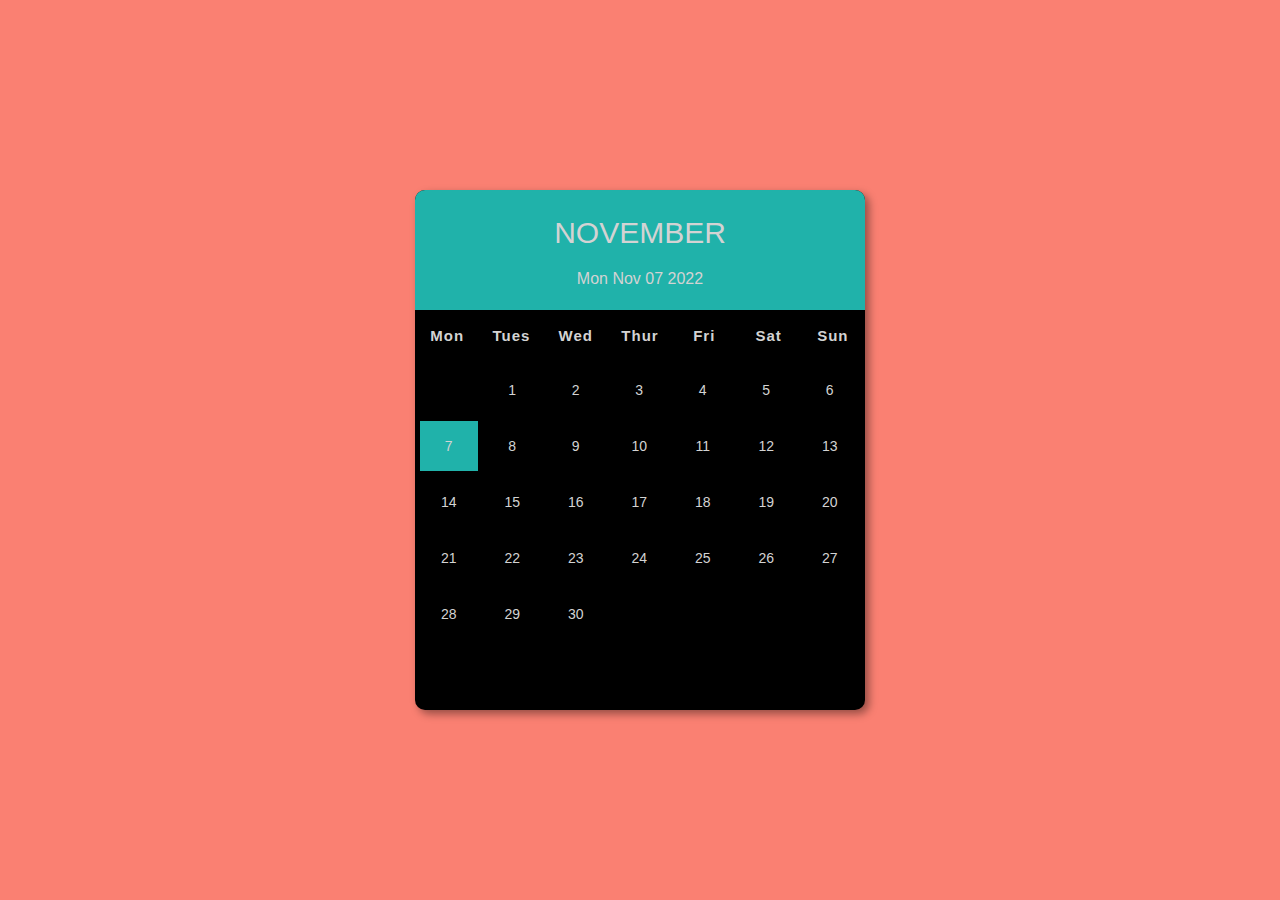
<file: Calender/index.html>
<!DOCTYPE html>
<html lang="en">
<head>
    <meta charset="UTF-8">
    <meta http-equiv="X-UA-Compatible" content="IE=edge">
    <meta name="viewport" content="width=device-width, initial-scale=1.0">
    <title>Month Calender</title>
    <link rel="stylesheet" href="style.css">
</head>
<body>
    <div class ="container">
        <div class ="calender">
            <div class="month">
                <div class="date">
                    <h1>November</h1>
                    <p>Mon Nov 07 2022</p>
                </div>
            </div>
        <div class="weekdays">
            <div>Mon</div>
            <div>Tues</div>
            <div>Wed</div>
            <div>Thur</div>
            <div>Fri</div>
            <div>Sat</div>
            <div>Sun</div>
    </div>
    <div class="days">
        <div class="empty"></div>
        <div>1</div>
        <div>2</div>
        <div>3</div>
        <div>4</div>
        <div>5</div>
        <div>6</div>
        <div class="today">7</div>
        <div>8</div>
        <div>9</div>
        <div>10</div>
        <div>11</div>
        <div>12</div>
        <div>13</div>
        <div>14</div>
        <div>15</div>
        <div>16</div>
        <div>17</div>
        <div>18</div>
        <div>19</div>
        <div>20</div>
        <div>21</div>
        <div>22</div>
        <div>23</div>
        <div>24</div>
        <div>25</div>
        <div>26</div>
        <div>27</div>
        <div>28</div>
        <div>29</div>
        <div>30</div>
    </div>
    <script src="index.js"></script>
</body>
</html>
</file>
<file: Calender/style.css>
body{
    margin: 0;
    padding: 0;
    font-family: sans-serif;
    box-sizing: border-box;
}

.container{
    width: 100%;
    height: 100vh;
    background-color: salmon;
    display: flex;
    justify-content: center;
    align-items: center;
}

.calender{
    background-color:black;
    color:lightgray;
    width: 450px;
    height: 520px;
    border-radius: 10px;
    box-shadow: 4px 4px 8px rgba(0, 0, 0, .4);
}

.month{
    width: 100%;
    height: 120px;
    background-color: lightseagreen;
    display:flex;
    justify-content: center;
    align-items: center;
    text-align: center;
    border-radius: 10px 10px 0 0;
}

.month h1{
    font-size: 30px;
    font-weight: 400;
    text-transform: uppercase;
}

.month p{
    font-size: 16px;
}

.weekdays{
    width: 100%;
    height: 50px;
    display: flex;
}

.weekdays div{
    font-size: 15px;
    font-weight: bold;
    letter-spacing: 1px;
    width: 100%;
    display: flex;
    align-items:center;
    justify-content: center;
}

.days{
    width: 100%;
    display: flex;
    flex-wrap: wrap;
    padding: 2px;
}

.days div{
    font-size: 14px;
    margin: 3px;
    width: 57.5px;
    height: 50px;
    display: flex;
    justify-content: center;
    align-items: center;
}

.days div:hover:not(.empty){
    border: 2px solid gray;
    cursor: pointer;

}

.today{
    background-color: lightseagreen;
}
</file>
